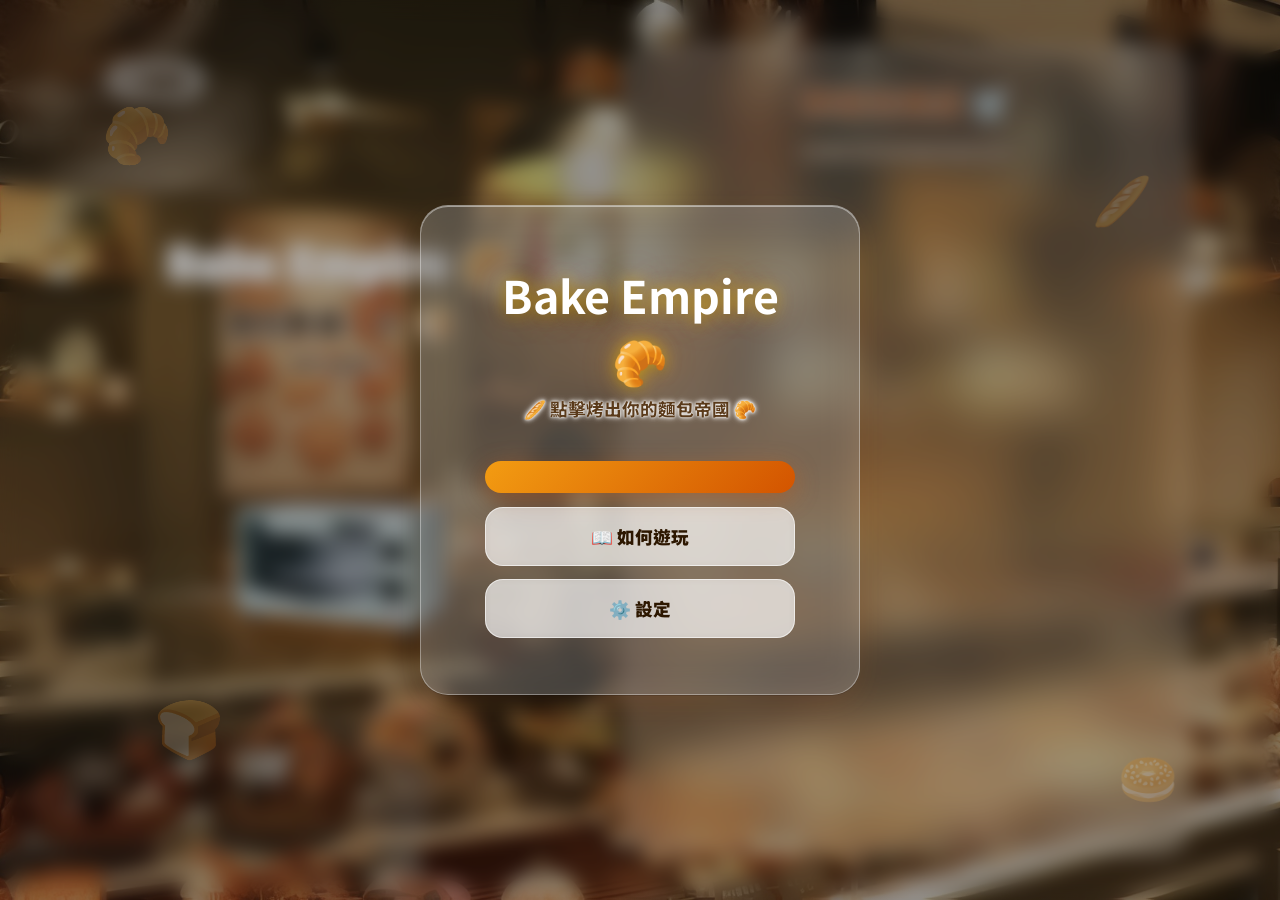
<file: game.html>
<!DOCTYPE html>
<html lang="zh-TW">
<head>
    <meta charset="UTF-8">
    <meta name="viewport" content="width=device-width, initial-scale=1.0">
    <title>Bake Empire 🥐</title>
    <link rel="stylesheet" href="style.css">
    <link href="https://fonts.googleapis.com/css2?family=Outfit:wght@400;700;900&family=Noto+Sans+TC:wght@400;700;900&display=swap" rel="stylesheet">
    <link rel="manifest" href="manifest.json">
    <script>
        if ('serviceWorker' in navigator) {
            window.addEventListener('load', () => {
                navigator.serviceWorker.register('sw.js').catch(err => console.log('SW failed: ', err));
            });
        }
    </script>
</head>
<body>
    <!-- Particles Container -->
    <div id="particles-container"></div>

    <!-- Main Menu -->
    <div id="main-menu" class="main-menu-overlay">
        <div class="menu-deco deco-1">🥐</div>
        <div class="menu-deco deco-2">🥖</div>
        <div class="menu-deco deco-3">🍞</div>
        <div class="menu-deco deco-4">🥯</div>
        <div class="main-menu-panel glass-panel">
            <h1 class="glowing-title" data-i18n="title">Bake Empire 🥐</h1>
            <p class="menu-subtitle" data-i18n="menuSubtitle">🥖 點擊烤出你的麵包帝國 🥐</p>
            <div class="menu-buttons">
                <button id="btn-main-action" class="menu-btn primary-btn"></button>
                <button id="btn-menu-how-to-play" class="menu-btn secondary-btn" data-i18n="howToPlayBtn">📖 如何遊玩</button>
                <button id="btn-settings" class="menu-btn secondary-btn" data-i18n="menuSettings">⚙️ 設定</button>
            </div>
        </div>
    </div>

    <!-- Settings Modal -->
    <div id="settings-modal" class="modal-overlay hidden">
        <div class="modal-content glass-panel">
            <h2 data-i18n="menuSettings">⚙️ 設定</h2>
            <div class="settings-body">
                <label data-i18n="menuLanguage">語言 / Language</label>
                <select id="settings-lang-select">
                    <option value="zh">繁體中文</option>
                    <option value="en">English</option>
                    <option value="ja">日本語</option>
                    <option value="ko">한국어</option>
                    <option value="fr">Français</option>
                    <option value="es">Español</option>
                    <option value="th">ไทย</option>
                    <option value="vi">Tiếng Việt</option>
                    <option value="id">Bahasa Indonesia</option>
                </select>
                <label data-i18n="menuVolume">音量 / Volume</label>
                <div class="volume-row">
                    <input type="range" id="volume-slider" min="0" max="100" value="60">
                    <span id="volume-label">60%</span>
                </div>
                <div class="settings-divider"></div>
                <button id="settings-reset-btn" class="danger-btn" data-i18n="resetBtn" style="width:100%">重置遊戲進度</button>
            </div>
            <button id="close-settings-btn" class="info-btn" data-i18n="modalReady">確定</button>
        </div>
    </div>

    <div class="app-container" id="game-container">
        <!-- Main Game Area -->
        <div class="game-area">
            <button id="btn-back-menu" class="back-menu-btn" data-i18n="backMenu">← 回首頁</button>
            <div class="score-board">
                <h1 class="glowing-title" data-i18n="title">Bake Empire 🥐</h1>
                <h2 class="score-display"><span data-i18n="scoreLabel">麵包數量: </span><span id="score">0</span> 🍞</h2>
                <p><span data-i18n="ppsLabel">每秒產量: </span><span id="pps">0</span></p>
            </div>

            <div class="clicker-container">
                <div id="tutorial-hint" class="tutorial-hint hidden" data-i18n="tutorialHint">👆 點擊這裡開始做麵包！</div>
                <button id="main-clicker" class="awa-image-button">
                    <img id="clicker-img" src="assets/images/oven1.png" alt="Bake Empire Clicker">
                </button>
            </div>

            <div class="save-indicator" id="save-indicator" data-i18n="saveIndicator">已自動儲存</div>
        </div>

        <!-- Shop Area -->
        <div class="shop-area glass-panel">
            <h2 data-i18n="shopTitle">烘焙坊商店 🛒</h2>
            <p class="shop-desc" data-i18n="shopDesc">購買設備與雇用員工來增加產量！</p>
            
            <div id="shop-items-container">
                <!-- Dynamically populated by JS -->
            </div>
        </div>
    </div>

    <!-- Tutorial Modal -->
    <div id="tutorial-modal" class="modal-overlay hidden">
        <div class="modal-content glass-panel">
            <h2 data-i18n="modalTitle">歡迎來到 Bake Empire！ 🥐</h2>
            <div class="modal-body">
                <p><strong data-i18n="modalB1">1. 手動生產：</strong><span data-i18n="modalB1Desc"> 點擊畫面中央的按鈕來手動製造麵包。</span></p>
                <p><strong data-i18n="modalB2">2. 購買升級：</strong><span data-i18n="modalB2Desc"> 收集麵包後，在右側商店購買升級與設備。</span></p>
                <p><strong data-i18n="modalB3">3. 強化點擊：</strong><span data-i18n="modalB3Desc"> 「擀麵棍」等道具能增加你每次點擊的產量。</span></p>
                <p><strong data-i18n="modalB4">4. 自動生產：</strong><span data-i18n="modalB4Desc"> 「自動烤箱」等設備能每秒自動生產麵包。</span></p>
                <p class="highlight-text" data-i18n="modalHighlight">趕快建立你的麵包帝國吧！</p>
                <p style="text-align:center">祝你好運 awa</p>
            </div>
            <button id="close-modal-btn" class="info-btn" data-i18n="modalReady">我準備好了！</button>
        </div>
    </div>

    <audio id="oven-sound" src="assets/sounds/oven-timer.mp3" preload="auto"></audio>
    <audio id="cash-sound" src="assets/sounds/cash-register.mp3" preload="auto"></audio>
    <script src="script.js"></script>
</body>
</html>
</file>
<file: style.css>
:root {
    --glass-bg: rgba(255, 255, 255, 0.22);
    --glass-border: rgba(255, 255, 255, 0.35);
    --glass-shadow: rgba(139, 69, 19, 0.1);
    --text-primary: #2d1700;
    --text-secondary: #5a3a1a;
    --accent: #d35400;
    --accent-light: #f39c12;
    --accent-glow: rgba(211, 84, 0, 0.35);
    --card-bg: rgba(255, 255, 255, 0.5);
    --danger: #e74c3c;
    --info: #3498db;
}

* {
    margin: 0;
    padding: 0;
    box-sizing: border-box;
    font-family: 'Noto Sans TC', 'Outfit', sans-serif;
    user-select: none;
}

body {
    background: url('assets/images/background.jpg') center/cover no-repeat fixed;
    color: var(--text-primary);
    min-height: 100vh;
    display: flex;
    justify-content: center;
    align-items: center;
    overflow: hidden;
    position: relative;
}

body::before {
    content: '';
    position: fixed;
    inset: 0;
    background:
        radial-gradient(ellipse at 15% 40%, rgba(255, 200, 100, 0.18) 0%, transparent 60%),
        radial-gradient(ellipse at 85% 60%, rgba(255, 150, 50, 0.12) 0%, transparent 60%),
        radial-gradient(ellipse at 50% 100%, rgba(200, 100, 20, 0.06) 0%, transparent 50%),
        rgba(0, 0, 0, 0.18);
    z-index: -1;
    pointer-events: none;
}

/* ===== PARTICLES ===== */
#particles-container {
    position: fixed;
    inset: 0;
    overflow: hidden;
    pointer-events: none;
    z-index: 0;
}
.particle {
    position: absolute;
    top: -50px;
    font-size: 1.5rem;
    opacity: 0.4;
    animation: fall linear forwards;
}
@keyframes fall {
    to { transform: translateY(110vh) rotate(360deg); }
}

/* ===== GLASS PANEL ===== */
.glass-panel {
    background: var(--glass-bg);
    border: 1px solid var(--glass-border);
    backdrop-filter: blur(20px) saturate(1.4);
    -webkit-backdrop-filter: blur(20px) saturate(1.4);
    border-radius: 28px;
    padding: 2rem;
    box-shadow: 0 8px 32px var(--glass-shadow), inset 0 1px 0 rgba(255, 255, 255, 0.45);
}

/* ===== APP LAYOUT ===== */
.app-container {
    display: flex;
    flex-direction: column;
    gap: 2rem;
    width: 95%;
    max-width: 1100px;
    height: 90vh;
    opacity: 0;
    animation: fadeIn 0.6s ease forwards;
}
@keyframes fadeIn {
    to { opacity: 1; }
}
@media (min-width: 768px) {
    .app-container { flex-direction: row; }
}

.game-area {
    flex: 1;
    display: flex;
    flex-direction: column;
    align-items: center;
    justify-content: center;
    position: relative;
}

/* ===== SCORE BOARD ===== */
.score-board {
    text-align: center;
    margin-bottom: 2.5rem;
    padding: 1.8rem 3rem;
    position: relative;
    overflow: hidden;
}
.score-board::before {
    content: '';
    position: absolute;
    top: -60%;
    left: -60%;
    width: 220%;
    height: 220%;
    background: conic-gradient(from 0deg, transparent, rgba(255, 200, 100, 0.07), transparent, rgba(255, 180, 80, 0.07), transparent);
    animation: rotateGlow 10s linear infinite;
    pointer-events: none;
}
@keyframes rotateGlow {
    to { transform: rotate(360deg); }
}
.score-board h1, .score-board h2, .score-board p {
    text-shadow: 0 0 2px #fff, 0 0 4px #fff, 0 0 6px rgba(255,255,255,0.8), 0 0 8px rgba(255,255,255,0.5);
}
.score-board h1 {
    font-size: 2.8rem;
    font-weight: 900;
    color: #a04000;
    position: relative;
    z-index: 1;
}
.glowing-title {
    text-shadow:
        0 0 15px rgba(255, 200, 0, 0.5),
        0 0 35px rgba(255, 150, 0, 0.3),
        0 4px 8px rgba(0, 0, 0, 0.1);
    color: #fff !important;
    font-size: 2.8rem !important;
}
.score-display {
    font-size: 1.8rem;
    margin: 0.5rem 0;
    position: relative;
    z-index: 1;
}
#score {
    display: inline-block;
    min-width: 3ch;
    transition: transform 0.15s ease;
}
.score-board p {
    color: var(--text-secondary);
    font-size: 1.2rem;
    font-weight: 700;
    position: relative;
    z-index: 1;
}

/* ===== CLICKER ===== */
.clicker-container {
    position: relative;
}
.awa-image-button {
    background: none;
    border: none;
    cursor: pointer;
    padding: 0;
    outline: none;
    transition: transform 0.12s cubic-bezier(0.175, 0.885, 0.32, 1.275);
    filter: drop-shadow(0 15px 30px var(--accent-glow));
    position: relative;
}
.awa-image-button::after {
    content: '';
    position: absolute;
    inset: -20px;
    border-radius: 50%;
    background: radial-gradient(circle, rgba(255, 200, 100, 0.15) 0%, transparent 70%);
    opacity: 0;
    transition: opacity 0.4s ease;
    pointer-events: none;
}
.awa-image-button::before {
    content: '';
    position: absolute;
    inset: -14px;
    border-radius: 50%;
    border: 2px solid rgba(255, 200, 100, 0.08);
    opacity: 0;
    animation: pulseRing 2.5s ease-in-out infinite;
    pointer-events: none;
}
@keyframes pulseRing {
    0%, 100% { transform: scale(1); opacity: 0; }
    50% { opacity: 0.5; transform: scale(1.04); }
}
.awa-image-button:hover::after { opacity: 1; }
.awa-image-button:hover::before { opacity: 1; }
.awa-image-button:active::after { opacity: 1; }
.awa-image-button img {
    width: 250px;
    height: auto;
    pointer-events: none;
    position: relative;
    z-index: 1;
}
.awa-image-button:hover {
    transform: scale(1.08);
    filter: drop-shadow(0 22px 40px var(--accent-glow));
}
.awa-image-button:active {
    transform: scale(0.9);
    filter: drop-shadow(0 5px 15px rgba(211, 84, 0, 0.3));
}

/* ===== FLOATING NUMBERS ===== */
.floating-number {
    position: absolute;
    color: var(--accent);
    font-size: 2rem;
    font-weight: 900;
    pointer-events: none;
    animation: floatUp 1s cubic-bezier(0.22, 1, 0.36, 1) forwards;
    text-shadow:
        2px 2px 0 white,
        -1px -1px 0 white,
        1px -1px 0 white,
        -1px 1px 0 white,
        0 0 10px rgba(211, 84, 0, 0.15);
    z-index: 10;
}
@keyframes floatUp {
    0% { opacity: 1; transform: translateY(0) scale(0.5) rotate(-10deg); }
    40% { opacity: 1; transform: translateY(-50px) scale(1.15) rotate(3deg); }
    100% { opacity: 0; transform: translateY(-140px) scale(0.8) rotate(15deg); }
}

/* ===== SAVE INDICATOR ===== */
.save-indicator {
    position: absolute;
    bottom: 2rem;
    background: rgba(0, 0, 0, 0.55);
    backdrop-filter: blur(8px);
    color: white;
    padding: 0.5rem 1.2rem;
    border-radius: 20px;
    font-size: 0.9rem;
    font-weight: 600;
    opacity: 0;
    transition: opacity 0.5s ease;
    pointer-events: none;
}
.save-indicator.show { opacity: 1; }

/* ===== TUTORIAL HINT ===== */
.tutorial-hint {
    position: absolute;
    top: -60px;
    left: 50%;
    transform: translateX(-50%);
    background: linear-gradient(135deg, var(--danger), #c0392b);
    color: white;
    padding: 10px 22px;
    border-radius: 20px;
    font-weight: 900;
    font-size: 1.2rem;
    pointer-events: none;
    animation: hintBounce 0.8s infinite alternate ease-in-out;
    box-shadow: 0 6px 25px rgba(231, 76, 60, 0.35);
    opacity: 1;
    transition: opacity 0.5s ease;
    white-space: nowrap;
    z-index: 20;
}
.tutorial-hint::after {
    content: '';
    position: absolute;
    bottom: -8px;
    left: 50%;
    transform: translateX(-50%);
    border-width: 8px 8px 0;
    border-style: solid;
    border-color: #c0392b transparent transparent transparent;
}
.tutorial-hint.hidden { opacity: 0; }
@keyframes hintBounce {
    0% { top: -70px; }
    100% { top: -50px; }
}

/* ===== SHOP AREA ===== */
.shop-area {
    flex: 1;
    display: flex;
    flex-direction: column;
    gap: 1rem;
    overflow-y: auto;
    position: relative;
}
.shop-area::-webkit-scrollbar { width: 5px; }
.shop-area::-webkit-scrollbar-track { background: transparent; }
.shop-area::-webkit-scrollbar-thumb {
    background: rgba(139, 69, 19, 0.2);
    border-radius: 3px;
}
.shop-area::-webkit-scrollbar-thumb:hover { background: rgba(139, 69, 19, 0.35); }
.shop-area h2 {
    font-size: 2rem;
    text-align: center;
    color: #873600;
    letter-spacing: 0.02em;
    text-shadow: 0 0 2px #fff, 0 0 4px #fff, 0 0 6px rgba(255,255,255,0.8);
}
.shop-desc {
    text-align: center;
    color: var(--text-secondary);
    font-weight: 700;
    font-size: 0.9rem;
    text-shadow: 0 0 2px #fff, 0 0 4px #fff, 0 0 6px rgba(255,255,255,0.8);
}

#shop-items-container {
    display: flex;
    flex-direction: column;
    gap: 0.7rem;
}

.shop-category-header {
    font-size: 0.85rem;
    font-weight: 800;
    text-transform: uppercase;
    letter-spacing: 2px;
    color: var(--accent);
    padding: 0.6rem 0 0.2rem 0.3rem;
    border-bottom: 2px solid var(--accent-light);
    margin-top: 0.3rem;
}

/* ===== UPGRADE CARDS ===== */
.upgrade-item {
    display: flex;
    align-items: center;
    background: var(--card-bg);
    padding: 1.1rem 1.2rem;
    border-radius: 18px;
    border: 1px solid rgba(255, 255, 255, 0.45);
    box-shadow: 0 2px 8px rgba(139, 69, 19, 0.06);
    transition: all 0.3s cubic-bezier(0.175, 0.885, 0.32, 1.275);
    position: relative;
    overflow: hidden;
    cursor: default;
}
.upgrade-item::before {
    content: '';
    position: absolute;
    top: 0;
    left: 0;
    width: 4px;
    height: 100%;
    background: linear-gradient(to bottom, var(--accent-light), var(--accent));
    border-radius: 0 2px 2px 0;
    opacity: 0;
    transition: opacity 0.3s ease;
}
.upgrade-item:hover {
    border-color: #ffb74d;
    background: rgba(255, 255, 255, 0.82);
    transform: translateX(5px) scale(1.01);
    box-shadow: 0 8px 25px rgba(139, 69, 19, 0.12);
}
.upgrade-item:hover::before { opacity: 1; }

.upg-icon {
    width: 48px;
    height: 48px;
    object-fit: contain;
    margin-right: 0.7rem;
    border-radius: 12px;
    flex-shrink: 0;
    filter: drop-shadow(0 2px 4px rgba(139, 69, 19, 0.2));
    transition: transform 0.3s ease;
}
.upgrade-item:hover .upg-icon {
    transform: scale(1.1) rotate(-5deg);
}

.upgrade-info {
    flex: 1;
    margin-left: 0;
}
.upgrade-info h3 {
    font-size: 1.2rem;
    color: #a04000;
    margin-bottom: 0.2rem;
}
.upgrade-info p {
    font-size: 0.85rem;
    color: var(--text-secondary);
    font-weight: 700;
}
.upg-val {
    color: var(--accent);
    font-weight: 900;
}

.buy-btn {
    background: linear-gradient(135deg, var(--accent-light), var(--accent));
    border: none;
    padding: 0.65rem 1.25rem;
    border-radius: 14px;
    color: white;
    font-weight: 900;
    font-size: 0.9rem;
    cursor: pointer;
    transition: all 0.25s ease;
    box-shadow: 0 4px 15px rgba(211, 84, 0, 0.25);
    white-space: nowrap;
    position: relative;
    overflow: hidden;
    margin-left: 0.8rem;
    flex-shrink: 0;
}
.buy-btn::after {
    content: '';
    position: absolute;
    top: -60%;
    left: -60%;
    width: 220%;
    height: 220%;
    background: radial-gradient(circle, rgba(255, 255, 255, 0.15) 0%, transparent 60%);
    opacity: 0;
    transition: opacity 0.3s ease;
}
.buy-btn:hover:not(:disabled)::after { opacity: 1; }
.buy-btn:hover:not(:disabled) {
    transform: translateY(-3px);
    box-shadow: 0 8px 25px rgba(211, 84, 0, 0.4);
}
.buy-btn:active:not(:disabled) { transform: translateY(0); }
.buy-btn:disabled {
    background: rgba(200, 200, 200, 0.4);
    color: #aaa;
    cursor: not-allowed;
    box-shadow: none;
}

/* ===== BUTTONS ===== */
.danger-btn {
    background: linear-gradient(135deg, var(--danger), #c0392b);
    border: none;
    padding: 0.7rem 1.3rem;
    border-radius: 14px;
    color: white;
    font-weight: 700;
    font-size: 0.95rem;
    cursor: pointer;
    transition: all 0.25s ease;
    box-shadow: 0 4px 14px rgba(231, 76, 60, 0.25);
}
.danger-btn:hover {
    transform: translateY(-2px);
    box-shadow: 0 6px 20px rgba(231, 76, 60, 0.4);
}
.info-btn {
    background: linear-gradient(135deg, var(--info), #2980b9);
    border: none;
    padding: 0.7rem 1.3rem;
    border-radius: 14px;
    color: white;
    font-weight: 700;
    font-size: 0.95rem;
    cursor: pointer;
    transition: all 0.25s ease;
    box-shadow: 0 4px 14px rgba(52, 152, 219, 0.25);
}
.info-btn:hover {
    transform: translateY(-2px);
    box-shadow: 0 6px 20px rgba(52, 152, 219, 0.4);
}

/* ===== MODAL ===== */
.modal-overlay {
    position: fixed;
    inset: 0;
    background: rgba(0, 0, 0, 0.4);
    backdrop-filter: blur(6px);
    display: flex;
    justify-content: center;
    align-items: center;
    z-index: 300;
    opacity: 1;
    transition: opacity 0.35s ease;
}
.modal-overlay.hidden {
    opacity: 0;
    pointer-events: none;
}
.modal-content {
    background: rgba(255, 255, 255, 0.92);
    backdrop-filter: blur(24px);
    padding: 2.5rem 2.2rem;
    max-width: 450px;
    width: 90%;
    text-align: center;
    transform: scale(1);
    transition: transform 0.35s cubic-bezier(0.175, 0.885, 0.32, 1.275);
    display: flex;
    flex-direction: column;
    gap: 1.5rem;
    border: 1px solid rgba(255, 255, 255, 0.5);
    box-shadow: 0 25px 70px rgba(0, 0, 0, 0.12);
    border-radius: 32px;
}
.modal-overlay.hidden .modal-content { transform: scale(0.85); }
.modal-content h2 { color: var(--accent); margin: 0; font-size: 1.8rem; }
.modal-body {
    text-align: left;
    display: flex;
    flex-direction: column;
    gap: 1rem;
    font-size: 1.05rem;
    color: #444;
}
.modal-body p { margin: 0; line-height: 1.5; color: #2d1700; }
.highlight-text {
    text-align: center;
    font-weight: 900;
    color: var(--danger);
    font-size: 1.3rem;
    margin-top: 0.5rem !important;
}

/* ===== FALLING BREAD ===== */
.falling-bread {
    position: fixed;
    width: 60px;
    height: 60px;
    object-fit: contain;
    pointer-events: none;
    z-index: 999;
    animation: breadFall 1.8s cubic-bezier(0.25, 0.46, 0.45, 0.94) forwards;
}
@keyframes breadFall {
    0% { opacity: 1; transform: translateY(0) rotate(0deg) scale(0.5); }
    20% { opacity: 1; transform: translateY(30px) rotate(72deg) scale(1.1); }
    100% { opacity: 0; transform: translateY(100vh) rotate(360deg) scale(0.8); }
}

/* ===== MAIN MENU ===== */
.main-menu-overlay {
    position: fixed;
    inset: 0;
    display: flex;
    justify-content: center;
    align-items: center;
    z-index: 200;
    background: rgba(0, 0, 0, 0.3);
    backdrop-filter: blur(10px);
    opacity: 1;
    transition: opacity 0.5s ease;
}
.main-menu-overlay.hidden {
    opacity: 0;
    pointer-events: none;
}
.menu-deco {
    position: fixed;
    font-size: 3.5rem;
    opacity: 0.2;
    pointer-events: none;
    z-index: 199;
    animation: decoFloat 5s ease-in-out infinite;
}
.menu-deco.deco-1 { top: 10%; left: 8%; animation-delay: 0s; }
.menu-deco.deco-2 { top: 18%; right: 10%; animation-delay: 1.2s; font-size: 3rem; }
.menu-deco.deco-3 { bottom: 15%; left: 12%; animation-delay: 2.4s; }
.menu-deco.deco-4 { bottom: 10%; right: 8%; animation-delay: 3.6s; font-size: 3rem; }
@keyframes decoFloat {
    0%, 100% { transform: translateY(0) rotate(0deg); }
    25% { transform: translateY(-14px) rotate(6deg); }
    50% { transform: translateY(-6px) rotate(-3deg); }
    75% { transform: translateY(-18px) rotate(4deg); }
}
.main-menu-panel {
    text-align: center;
    padding: 3.5rem 4rem;
    max-width: 440px;
    width: 90%;
    position: relative;
    overflow: hidden;
    animation: menuScaleIn 0.5s cubic-bezier(0.175, 0.885, 0.32, 1.275) forwards;
}
@keyframes menuScaleIn {
    0% { opacity: 0; transform: scale(0.85); }
    100% { opacity: 1; transform: scale(1); }
}
.main-menu-overlay.hidden .main-menu-panel {
    animation: none;
    opacity: 0;
    transform: scale(0.9);
}
.main-menu-panel h1 {
    font-size: 3.2rem;
    margin-bottom: 0.3rem;
    animation: menuTitleFloat 3s ease-in-out infinite;
}
@keyframes menuTitleFloat {
    0%, 100% { transform: translateY(0); }
    50% { transform: translateY(-6px); }
}
.menu-subtitle {
    font-size: 1.1rem;
    font-weight: 700;
    color: var(--text-secondary);
    margin-bottom: 2.5rem;
    text-shadow: 0 0 2px #fff, 0 0 4px #fff, 0 0 6px rgba(255,255,255,0.8);
}
.menu-buttons {
    display: flex;
    flex-direction: column;
    gap: 0.85rem;
}
.menu-btn {
    border: none;
    padding: 1rem 2rem;
    border-radius: 18px;
    font-size: 1.1rem;
    font-weight: 900;
    cursor: pointer;
    transition: all 0.25s cubic-bezier(0.175, 0.885, 0.32, 1.275);
    width: 100%;
    position: relative;
    overflow: hidden;
}
.primary-btn {
    background: linear-gradient(135deg, var(--accent-light), var(--accent));
    color: white;
    box-shadow: 0 6px 25px rgba(211, 84, 0, 0.35);
}
.primary-btn::after {
    content: '';
    position: absolute;
    top: -60%;
    left: -60%;
    width: 220%;
    height: 220%;
    background: radial-gradient(circle at center, rgba(255, 255, 255, 0.12) 0%, transparent 60%);
    opacity: 0;
    transition: opacity 0.3s ease;
}
.primary-btn:hover::after { opacity: 1; }
.primary-btn:hover {
    transform: translateY(-3px) scale(1.02);
    box-shadow: 0 10px 35px rgba(211, 84, 0, 0.45);
}
.primary-btn:active { transform: translateY(0) scale(0.98); }
.secondary-btn {
    background: rgba(255, 255, 255, 0.6);
    color: var(--text-primary);
    border: 1px solid rgba(255, 255, 255, 0.6);
    backdrop-filter: blur(4px);
}
.secondary-btn:hover {
    background: rgba(255, 255, 255, 0.88);
    transform: translateY(-2px);
    box-shadow: 0 4px 15px rgba(0, 0, 0, 0.06);
}
.secondary-btn:active { transform: translateY(0); }

/* ===== SETTINGS ===== */
.settings-body {
    display: flex;
    flex-direction: column;
    gap: 0.8rem;
    font-size: 1rem;
    font-weight: 700;
    color: var(--text-primary);
    text-align: left;
}
.settings-body label {
    margin-top: 0.5rem;
    color: var(--text-secondary);
    font-size: 0.9rem;
    text-transform: uppercase;
    letter-spacing: 0.05em;
}
.settings-body label:first-child { margin-top: 0; }
.volume-row {
    display: flex;
    align-items: center;
    gap: 1rem;
}
.volume-row input[type="range"] {
    -webkit-appearance: none;
    appearance: none;
    flex: 1;
    height: 6px;
    background: linear-gradient(to right, var(--accent) 0%, var(--accent) var(--pct, 60%), rgba(0,0,0,0.1) var(--pct, 60%), rgba(0,0,0,0.1) 100%);
    border-radius: 4px;
    outline: none;
    cursor: pointer;
    transition: background 0.1s ease;
}
.volume-row input[type="range"]::-webkit-slider-thumb {
    -webkit-appearance: none;
    appearance: none;
    width: 20px;
    height: 20px;
    border-radius: 50%;
    background: radial-gradient(circle at 35% 35%, #fff, #f0e0d0);
    border: 2px solid var(--accent);
    box-shadow: 0 2px 8px rgba(211,84,0,0.3), 0 0 0 4px rgba(211,84,0,0.08);
    cursor: pointer;
    transition: transform 0.15s ease, box-shadow 0.15s ease;
}
.volume-row input[type="range"]::-webkit-slider-thumb:hover {
    transform: scale(1.15);
    box-shadow: 0 3px 12px rgba(211,84,0,0.4), 0 0 0 6px rgba(211,84,0,0.12);
}
.volume-row input[type="range"]::-moz-range-track {
    height: 6px;
    background: rgba(0,0,0,0.1);
    border-radius: 4px;
    border: none;
}
.volume-row input[type="range"]::-moz-range-thumb {
    width: 20px;
    height: 20px;
    border-radius: 50%;
    background: radial-gradient(circle at 35% 35%, #fff, #f0e0d0);
    border: 2px solid var(--accent);
    box-shadow: 0 2px 8px rgba(211,84,0,0.3);
    cursor: pointer;
}
.volume-row span {
    min-width: 3.2rem;
    text-align: right;
    font-weight: 900;
    color: var(--accent);
    font-size: 1.1rem;
}
.settings-body select {
    background: rgba(255, 255, 255, 0.75);
    border: 1px solid rgba(0, 0, 0, 0.08);
    padding: 0.8rem 1rem;
    border-radius: 14px;
    font-size: 1rem;
    font-weight: 700;
    color: var(--text-primary);
    outline: none;
    cursor: pointer;
    transition: border-color 0.2s ease, box-shadow 0.2s ease;
}
.settings-body select:focus {
    border-color: var(--accent);
    box-shadow: 0 0 0 3px rgba(211, 84, 0, 0.1);
}

/* ===== SETTINGS DIVIDER ===== */
.settings-divider {
    height: 1px;
    background: rgba(0, 0, 0, 0.06);
    margin: 0.3rem 0;
}

/* ===== BACK TO MENU ===== */
.back-menu-btn {
    position: absolute;
    top: 1rem;
    left: 1rem;
    background: rgba(255, 255, 255, 0.45);
    border: 1px solid rgba(255, 255, 255, 0.5);
    backdrop-filter: blur(10px);
    padding: 0.5rem 1.2rem;
    border-radius: 22px;
    font-size: 0.9rem;
    font-weight: 900;
    color: var(--text-primary);
    cursor: pointer;
    transition: all 0.25s ease;
    z-index: 10;
    box-shadow: 0 2px 10px rgba(0, 0, 0, 0.04);
}
.back-menu-btn:hover {
    background: rgba(255, 255, 255, 0.75);
    transform: translateX(-4px);
    box-shadow: 0 4px 16px rgba(0, 0, 0, 0.08);
}
.back-menu-btn:active {
    transform: translateX(0);
}
</file>
